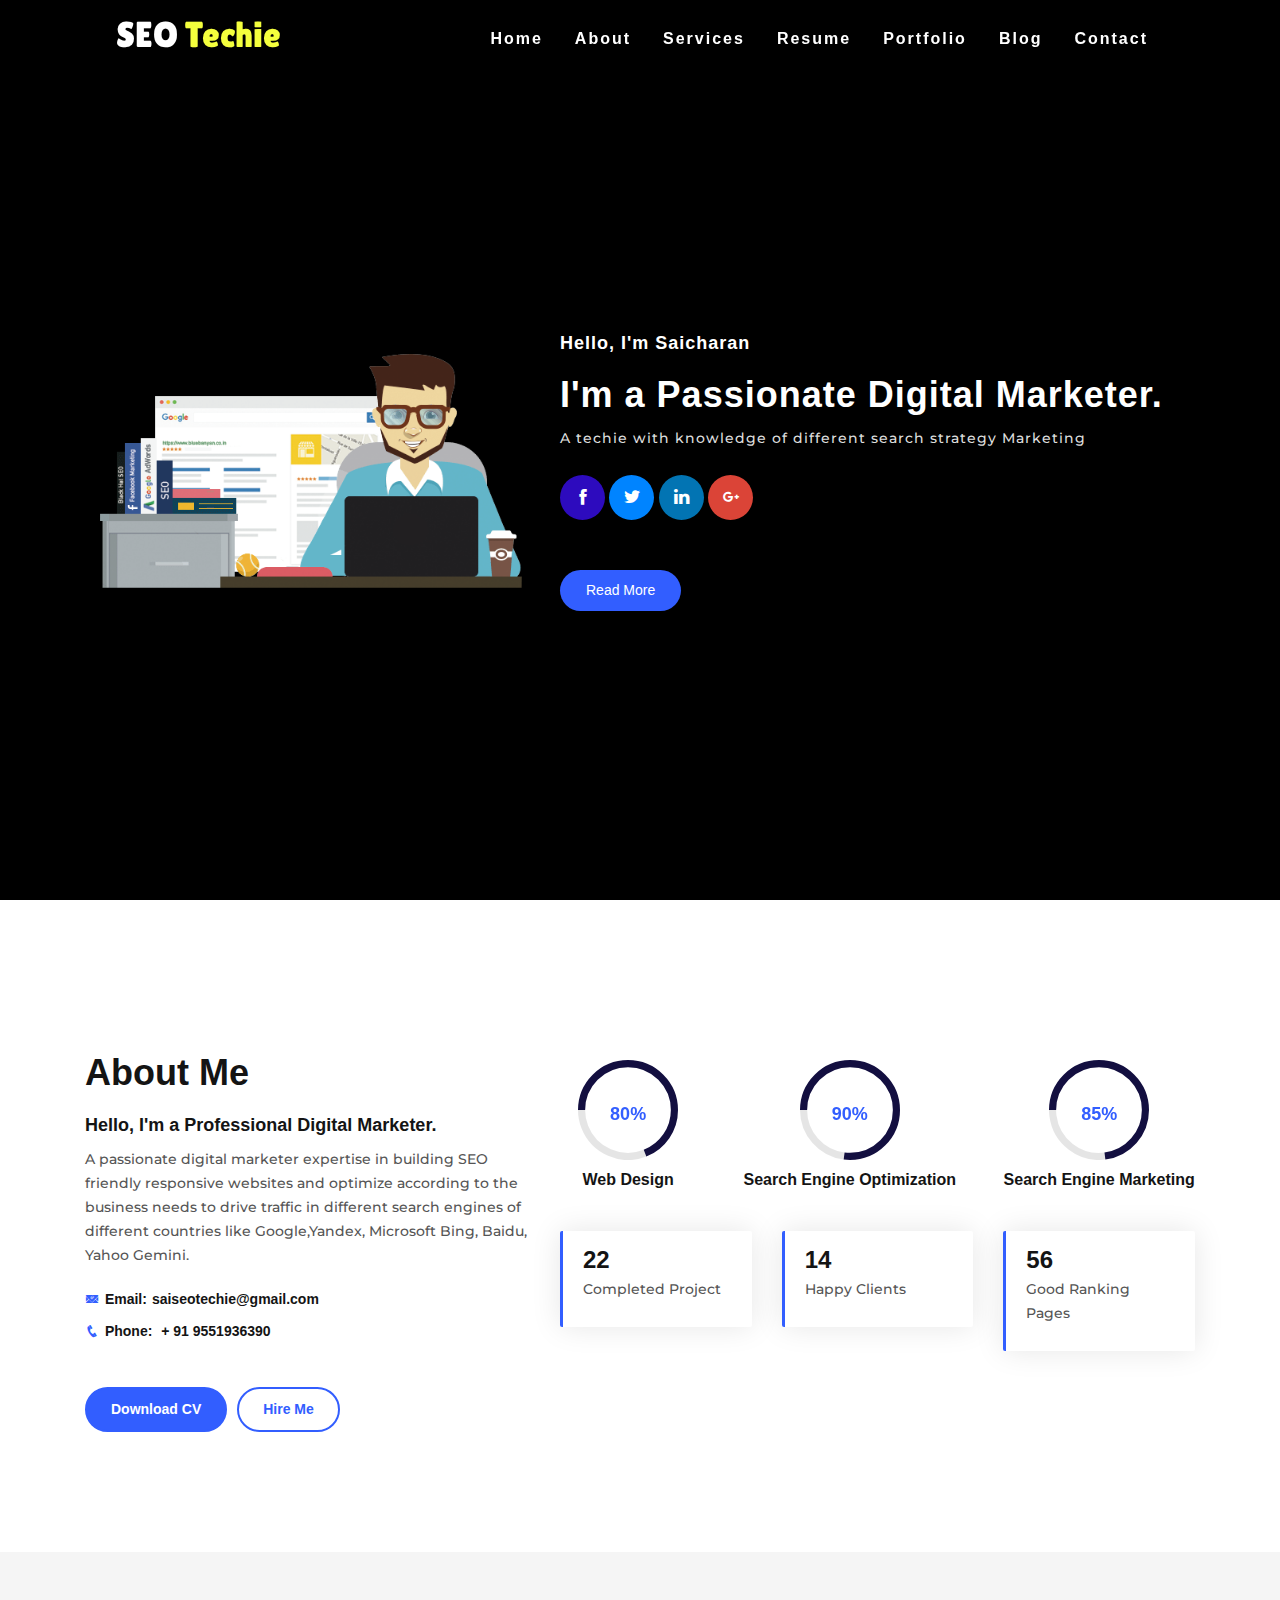
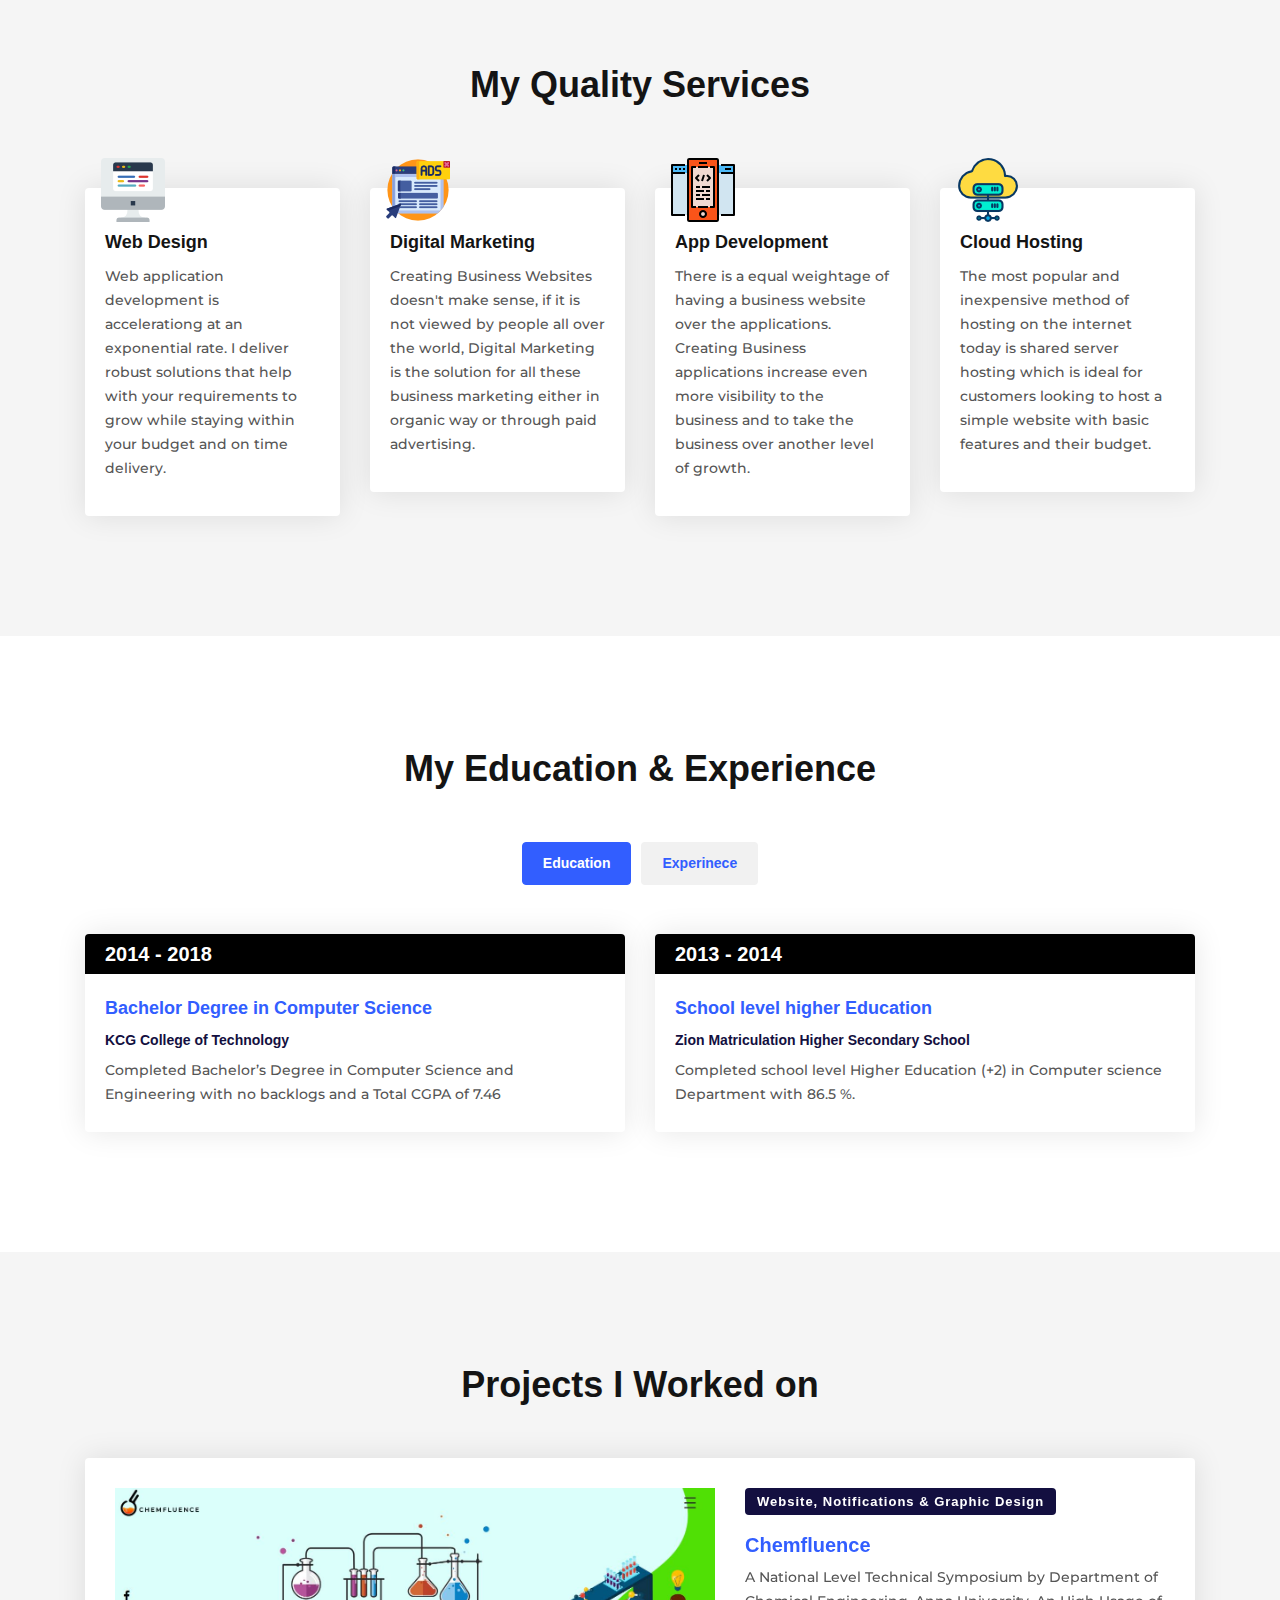
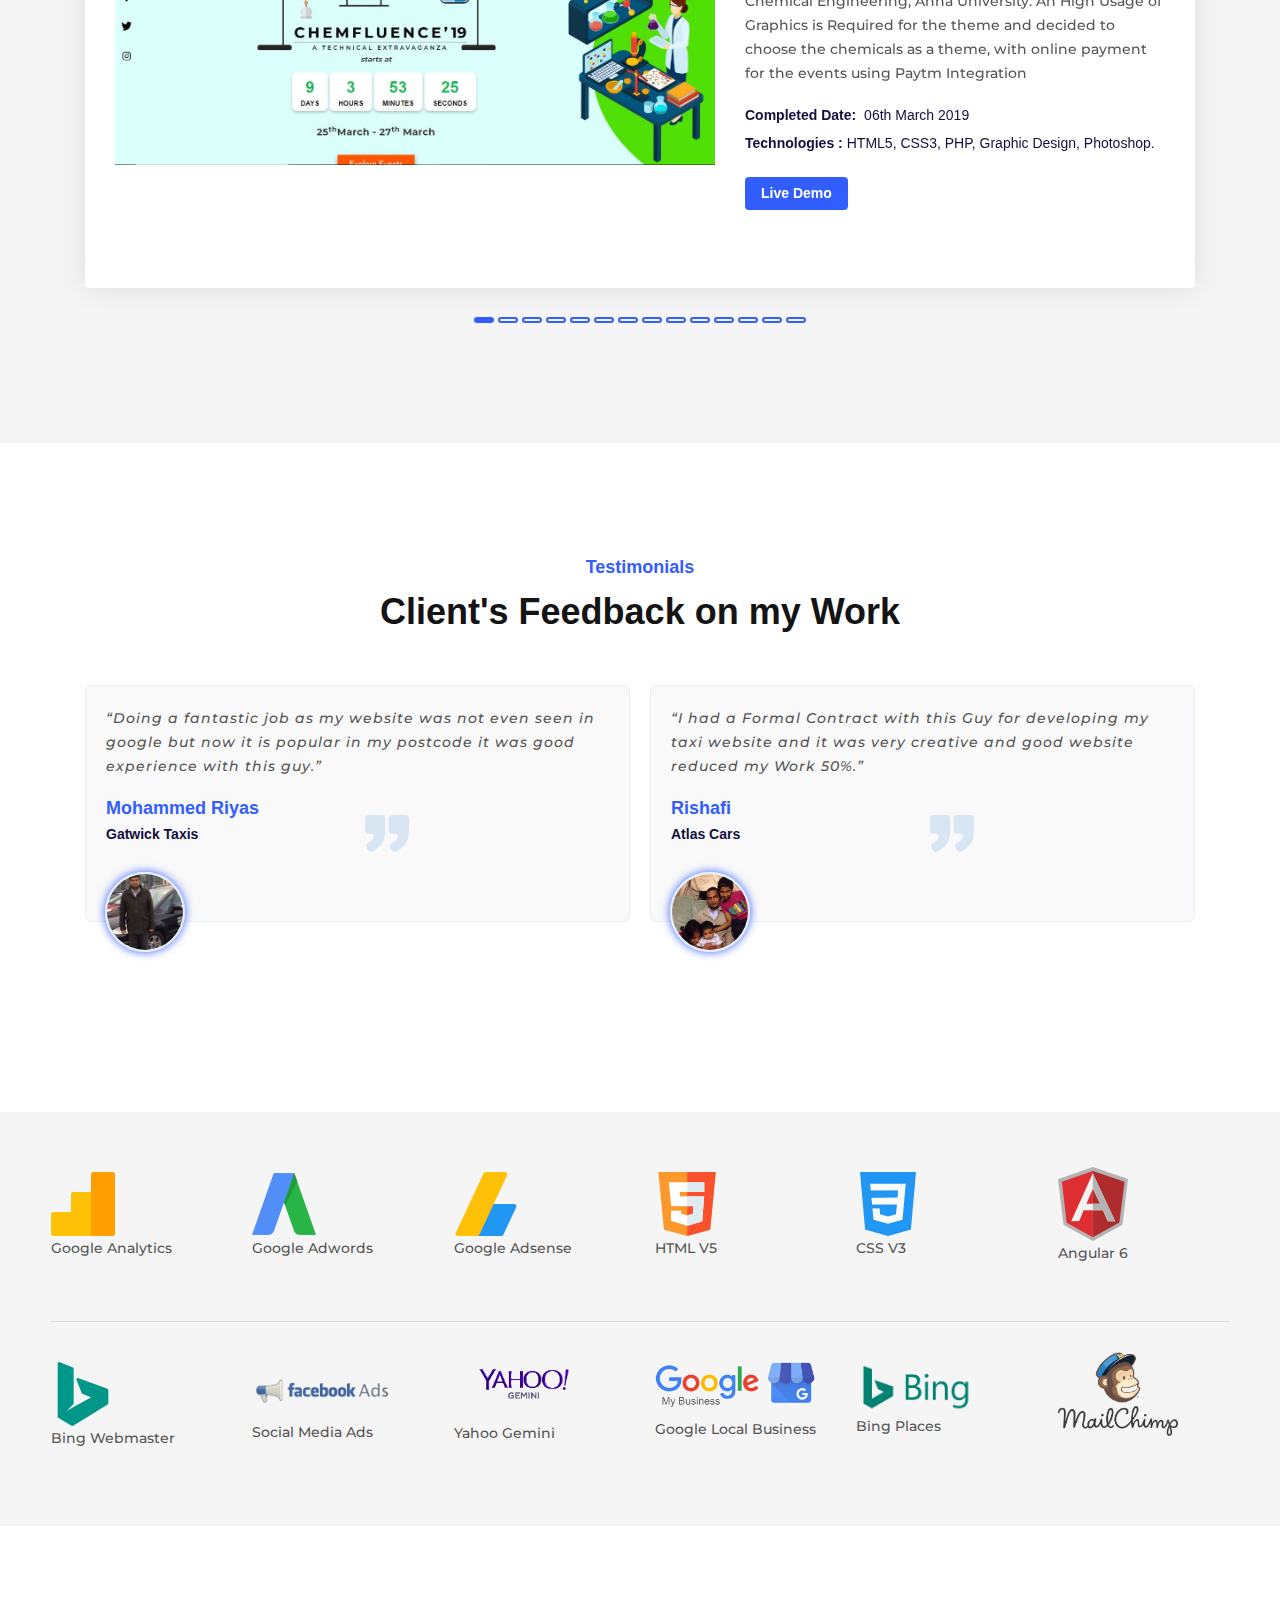
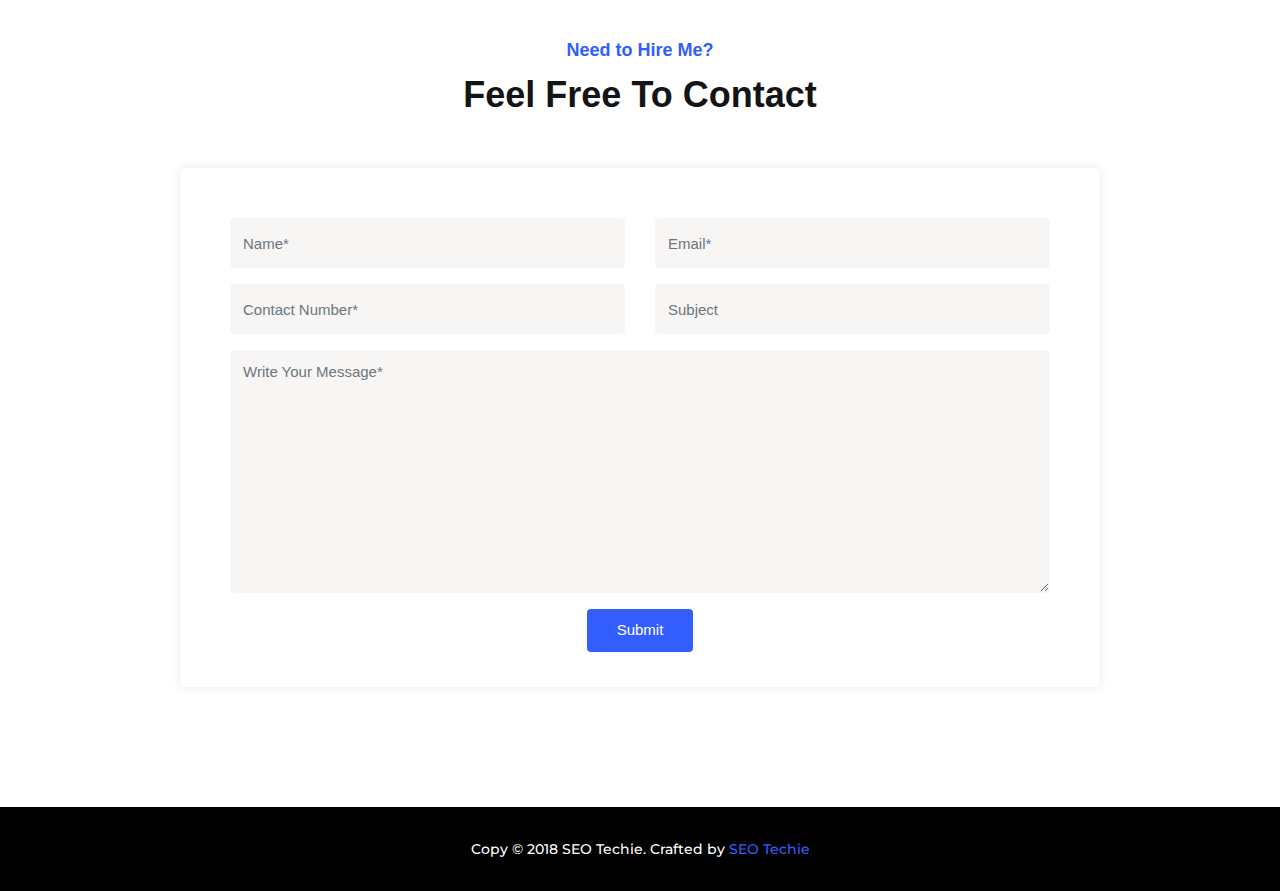
<file: index.htm>
﻿<!doctype html>
<html lang="en">

<head>
    <meta charset="utf-8">
    <meta name="viewport" content="width=device-width, initial-scale=1, shrink-to-fit=no">
    <meta name="keywords" content="">
    <meta name="description" content="">
    <title>SEO TECHIE | Digital Marketer-Web Designer </title>
        <!--seo meta tags-->
 <meta name="description" content="Looking for a Digital Marketing Consultant for designing an SEO friendly Website and to publish it world wide with more number of insights call us at : +91 9551936390." />
    <link rel="canonical" href="http://www.seotechie.tk/" />
    <meta property="og:type" content="website" />
    <meta property="og:title" content="SEO Techie: Improve your Business using Digital Marketing" />
    <meta property="og:description" content="Looking for a Digital Marketing Consultant for designing an SEO friendly Website and to publish it world wide with more number of insights call us at : +91 9551936390." />
    <meta property="og:url" content="http://www.seotechie.tk/" />
    <meta property="og:site_name" content="SEO Techie" />
    <meta name="twitter:card" content="summary" />
    <meta name="twitter:description" content="Looking for a Digital Marketing Consultant for designing an SEO friendly Website and to publish it world wide with more number of insights call us at : +91 9551936390." />
    <meta name="twitter:title" content="SEO Techie: Improve your Business using Digital Marketing" />
        <!--seo tags closed-->
    <!-- Global site tag (gtag.js) - Google Analytics -->
<script async src="https://www.googletagmanager.com/gtag/js?id=UA-114368179-3"></script>
<script>
  window.dataLayer = window.dataLayer || [];
  function gtag(){dataLayer.push(arguments);}
  gtag('js', new Date());

  gtag('config', 'UA-114368179-3');
</script>
    <!--google analytics-->
          <!--favicon-->
   <link href="https://fonts.googleapis.com/css?family=Lato|Lilita+One|Montserrat" rel="stylesheet">
    <link rel="shortcut icon" type="image/png" href="assets\images\logo.png">
    <link rel="stylesheet" href="https://cdnjs.cloudflare.com/ajax/libs/font-awesome/4.7.0/css/font-awesome.min.css">
    <!--bootstrap css-->
    <link rel="stylesheet" type="text/css" href="assets\css\bootstrap.min.css">
    <!--owl carousel css-->
    <link rel="stylesheet" type="text/css" href="assets\css\owl.carousel.min.css">
    <!--animated headline css-->
    <link rel="stylesheet" type="text/css" href="assets\css\animated-headline.css">
    <!--icofont css-->
    <link rel="stylesheet" type="text/css" href="assets\css\icofont.min.css">
    <!--animate css-->
    <link rel="stylesheet" type="text/css" href="assets\css\animate.css">
    <!--main css-->
    <link rel="stylesheet" type="text/css" href="assets\css\style.css">
    <!--responsive css-->
    <link rel="stylesheet" type="text/css" href="assets\css\responsive.css">
</head>

<body>
    <!--start preloader-->
    <div class="preloader">
        <div class="preloader-inner">
            <div class="preloader-icon">
                <span></span>
                <span></span>
            </div>
        </div>
    </div>
    <!--end preloader-->
    <!--start header-->
    <header id="header">
        <div class="container">
            <nav class="navbar navbar-expand-lg">
                <div class="container">
                    <!--logo-->
                    <a class="navbar-brand" href="index.htm">
                        <h3 class="head">SEO <span>Techie</span></h3>
                    </a>
                    <button class="navbar-toggler" type="button" data-toggle="collapse" data-target="#navbarContent" aria-controls="navbarContent" aria-expanded="false" aria-label="Toggle navigation">
                      <span class="icofont icofont-navigation-menu"></span>
                    </button>
                    <div class="collapse navbar-collapse" id="navbarContent">
                        <ul class="navbar-nav ml-auto">
                            <li class="nav-item">
                                <a class="nav-link active" href="" data-scroll-nav="0">Home</a>
                            </li>
                            <li class="nav-item">
                                <a class="nav-link" href="#" data-scroll-nav="1">About</a>
                            </li>
                            <li class="nav-item">
                                <a class="nav-link" href="#" data-scroll-nav="2">Services</a>
                            </li>
                            <li class="nav-item">
                                <a class="nav-link" href="#" data-scroll-nav="3">Resume</a>
                            </li>
                            <li class="nav-item">
                                <a class="nav-link" href="#" data-scroll-nav="4">Portfolio</a>
                            </li>
                          <li class="nav-item">
                                <a class="nav-link" href="Blog/index.html" >Blog</a>
                            </li>
                            <li class="nav-item">
                                <a class="nav-link" href="#" data-scroll-nav="6">Contact</a>
                            </li>
                        </ul>
                    </div>
                </div>
            </nav>
        </div>
    </header>
    <!--end header-->
    <!--start home area-->
    <section id="home-area" data-scroll-index="0">
        <div class="container">
            <div class="row">
                <!--start home image-->
                <div class="col-md-5">
                    <div class="home-img d-table text-center">
                        <div class="d-table-cell align-middle">
                            <img src="assets\images\dd.png" class="img-fluid" alt="Saicharan">
                        </div>
                    </div>
                </div>
                <!--end home image-->
                <!--start home content-->
                <div class="col-md-7">
                    <div class="home-content d-table">
                        <div class="d-table-cell align-middle">
                            <h5>Hello, I'm Saicharan</h5>
                            <h2>I'm a Passionate Digital Marketer.</h2>
                            <p>A techie with knowledge of different search strategy Marketing </p>
                            <ul>
     <li><a class="fb" href="https://www.facebook.com/saicharan.jilla"><i class="icofont-facebook"></i></a></li>
                                <li><a class="tw" href=""><i class="icofont-twitter"></i></a></li>
                                <li><a class="db" href="https://www.linkedin.com/in/saicharan-govindaraj-578a2613b/"><i class="fa fa-linkedin"></i></a></li>
                                <li><a class="gp" href="https://plus.google.com/u/0/100628277183215746934"><i class="icofont-google-plus"></i></a></li>
                            </ul>
                            <div class="home-btn">
                                <a href="#about-area">Read More</a>
                            </div>
                        </div>
                    </div>
                </div>
                <!--end home content-->
            </div>
        </div>
    </section>
    <!--end home area-->
    <!--start about area-->
    <section id="about-area" data-scroll-index="1">
        <div class="container">
            <div class="row">
                <!--start about content-->
                <div class="col-md-5">
                    <div class="about-content">
                        <h2>About Me</h2>
                        <h5>Hello, I'm a Professional Digital Marketer.</h5>
                        <p>A passionate digital marketer expertise in building SEO friendly responsive websites and optimize according to the business needs to drive traffic in different search engines of different countries like Google,Yandex, Microsoft Bing, Baidu, Yahoo Gemini. </p>
                        <ul>
                            <li><span><i class="icofont-email"></i> Email:</span>saiseotechie@gmail.com</li>
                            <li><span><i class="icofont-phone"></i> Phone:</span> + 91 9551936390</li>
                        </ul>
                        <a class="active" href="./assets/sairesumenew.pdf">Download CV</a><a href="#contact-area">Hire Me</a>
                    </div>
                </div>
                <!--end about content-->
                <div class="col-md-7">
                    <!--start skill circle-->
                    <div class="skill row">
                        <div class="col-md-3 skill-single text-center">
                            <div class="circle" id="circle-1">
                                <span>80%</span>
                            </div>
                            <h6>Web Design</h6>
                        </div>
                        <div class="col-md-5 skill-single text-center">
                            <div class="circle" id="circle-2">
                                <span>90%</span>
                            </div>
                            <h6>Search Engine Optimization</h6>
                        </div>
                        <div class="col-md-4 skill-single text-center">
                            <div class="circle" id="circle-3">
                                <span>85%</span>
                            </div>
                            <h6>Search Engine Marketing</h6>
                        </div>
                    </div>
         
                    <!--end skill circle-->
                    <!--start counter-->
                    <div class="counter row">
                        <div class="col-md-4">
                            <div class="counter-single">
                                <h3>22</h3>
                                <p>Completed Project</p>
                            </div>
                        </div>
                        <div class="col-md-4">
                            <div class="counter-single">
                                <h3>14</h3>
                                <p>Happy Clients</p>
                            </div>
                        </div>
                        <div class="col-md-4">
                            <div class="counter-single">
                                <h3>56</h3>
                                <p>Good Ranking Pages</p>
                            </div>
                        </div>
                    </div>
                    <!--end counter-->
                </div>
            </div>
        </div>
    </section>
    <!--end about area-->
    <!--start service area-->
    <section id="service-area" data-scroll-index="2">
        <div class="container">
            <div class="row">
                <!--start section heading-->
                <div class="col-lg-6 offset-lg-3 col-md-8 offset-md-2">
                    <div class="section-heading text-center">
                      
                        <h2>My Quality Services</h2>
                    </div>
                </div>
                <!--end section heading-->
            </div>
            <div class="row">
                <!--start service single-->
                <div class="col-lg-3 col-md-6">
                    <div class="service-single">
                        <span><img src="assets/images/responsive.png"></span>
                        <h5>Web Design</h5>
                        <p>Web application development is accelerationg at an exponential rate. I deliver robust solutions that help with your requirements to grow while staying within your budget and on time delivery.</p>
                    </div>
                </div>
                <!--end service single-->
                <!--start service single-->
                <div class="col-lg-3 col-md-6">
                    <div class="service-single">
                       <span><img src="assets/images/ads.png"></span>
                        <h5>Digital Marketing</h5>
                        <p>Creating Business Websites doesn't make sense, if it is not viewed by people all over the world, Digital Marketing is the solution for all these business marketing either in organic way or through paid advertising. </p>
                    </div>
                </div>
                <!--end service single-->
                <!--start service single-->
                <div class="col-lg-3 col-md-6">
                    <div class="service-single">
                        <span><img src="assets/images/app-development.png"></span>
                        <h5>App Development</h5>
                        <p>There is a equal weightage of having a business website over the applications. Creating Business applications increase even more visibility to the business and to take the business over another level of growth.</p>
                    </div>
                </div>
                <!--end service single-->
                <!--start service single-->
                <div class="col-lg-3 col-md-6">
                    <div class="service-single">
                         <span><img src="assets/images/hosting.png"></span>
                        <h5>Cloud Hosting</h5>
                        <p>The most popular and inexpensive method of hosting on the internet today is shared server hosting which is ideal for customers looking to host a simple website with basic features and their budget.</p>
                    </div>
                </div>
                <!--end service single-->
            </div>
        </div>
    </section>
    <!--end service area-->
    <!--start resume area-->
    <section id="resume-area" data-scroll-index="3">
        <div class="container">
            <div class="row">
                <!--start section heading-->
                <div class="col-lg-6 offset-lg-3 col-md-8 offset-md-2">
                    <div class="section-heading text-center">
                       
                        <h2>My Education & Experience</h2>
                    </div>
                </div>
                <!--end section heading-->
            </div>
            <!--start resume content-->
            <div class="resume-content">
                <!--start tab menu-->
                <ul class="nav nav-tabs justify-content-center" role="tablist">
                    <li class="nav-item">
                        <a class="nav-link active" data-toggle="tab" href="#education" role="tab" aria-controls="education" aria-selected="true">Education</a>
                    </li>
                    <li class="nav-item">
                        <a class="nav-link" data-toggle="tab" href="#experinece" role="tab" aria-controls="experinece" aria-selected="false">Experinece</a>
                    </li>
                </ul>
                <!--end tab menu-->
                <!--start tab content-->
                <div class="tab-content">
                    <!--start education tab content-->
                    <div class="tab-pane fade show active" id="education">
                        <div class="row">
                            <!--start resume single-->
                            <div class="col-md-6">
                                <div class="resume-single">
                                    <div class="resum-single-heading">
                                        <h4>2014 - 2018</h4>
                                    </div>
                                    <div class="resum-single-body">
                                        <h5>Bachelor Degree in Computer Science</h5>
                                        <h6>KCG College of Technology</h6>
                                        <p>Completed Bachelor’s Degree in Computer Science and Engineering with no backlogs and a Total CGPA of   7.46 </p>
                                    </div>
                                </div>
                            </div>
                            <!--end resume single-->
                            <!--start resume single-->
                            <div class="col-md-6">
                                <div class="resume-single">
                                    <div class="resum-single-heading">
                                        <h4>2013 - 2014</h4>
                                    </div>
                                    <div class="resum-single-body">
                                        <h5>School level higher Education</h5>
                                        <h6>Zion Matriculation Higher Secondary School</h6>
                                        <p>Completed school level Higher  Education (+2) in Computer science Department with 86.5 %.</p>
                                    </div>
                                </div>
                            </div>
                            <!--end resume single-->
                        </div>
                    </div>
                    <!--end education tab content-->
                    <!--start experinece tab content-->
                    <div class="tab-pane fade" id="experinece">
                        <div class="row">
                            <!--start resume single-->
                            <div class="col-md-6">
                                <div class="resume-single">
                                    <div class="resum-single-heading">
                                        <h4>Aug 2018 - Nov 2018</h4>
                                    </div>
                                    <div class="resum-single-body">
                                        <h5>Associate Account Specialist</h5>
                                        <h6>Amazon Development Center</h6>
                                        <p>As an Associate Account Specialist  worked with a portfolio of advertiser accounts and be responsible in helping them meet their advertising goals via opportunity identification and account optimization. Additionally, an Associate Account Specialist also gets the opportunity of testing internal tools, gathering & sharing insights with the internal product and engineering teams.  
</p>
                                    </div>
                                </div>
                            </div>
                            <!--end resume single-->
                            <!--start resume single-->
                            <div class="col-md-6">
                                <div class="resume-single">
                                    <div class="resum-single-heading">
                                        <h4>Dec 2016 -Jan 2018</h4>
                                    </div>
                                    <div class="resum-single-body">
                                        <h5>SEO Analyst</h5>
                                        <h6>MyTaxe United Kingdom</h6>
                                        <p>Basic Responsibility is to monitor the page ranking and to optimize it according to the competitor’s website search ranking. Working on google Analytics to check the crawl errors and to rectify it. AdWords campaign management for the most searching locations to get better performance. Local directory submissions are done in all the popular business directories. Sitemaps are generated for every websites. </p>
                                    </div>
                                </div>
                            </div>
                            <!--end resume single-->
                         
                        </div>
                    </div>
                    <!--end experinece tab content-->
                </div>
                <!--end tab content-->
            </div>
            <!--end resume content-->
        </div>
    </section>
    <!--end resume area-->
    <!--start portfolio area-->
    <section id="portfolio-area" data-scroll-index="4">
        <div class="container">
            <div class="row">
                <!--start section heading-->
                <div class="col-lg-6 offset-lg-3 col-md-8 offset-md-2">
                    <div class="section-heading text-center">
                        <h2>Projects I Worked on</h2>
                    </div>
                </div>
                <!--end section heading-->
            </div>
            <!--start portfolio wrap-->
            <div class="portfolio-wrap">
                <div class="portfolio-carousel owl-carousel">

  <div class="portfolio-single row">
                        <div class="col-lg-7">
                            <div class="portfolio-img">
                                <img src="./assets/images/client-10.JPG" class="img-fluid" alt="Image">
                            </div>
                        </div>
                        <div class="col-lg-5">
                            <div class="portfolio-details">
                                <h6>Website, Notifications & Graphic Design</h6>
                                <h4>Chemfluence</h4>
                                <p>A National Level Technical Symposium by Department of Chemical Engineering, Anna University. An High Usage of Graphics is Required for the theme and decided to choose the chemicals as a theme, with online payment for the events using Paytm Integration</p>
                                <ul>
                                    <li><span>Completed Date:</span> 06th March 2019</li>
                                    <li><span>Technologies :</span>HTML5, CSS3, PHP, Graphic Design, Photoshop.</li>
                                </ul>
                                <a href="http://Chemfluence.in/" target="_blank">Live Demo</a>
                            </div>
                        </div>
                    </div>

                    <!--start portfolio single-->
                    <div class="portfolio-single row">
                        <div class="col-lg-7">
                            <div class="portfolio-img">
                                <img src="assets\images\portfolio-1.jpg" class="img-fluid" alt="Image">
                            </div>
                        </div>
                        <div class="col-lg-5">
                            <div class="portfolio-details">
                                <h6>Web Design & Digital Marketing</h6>
                                <h4>Minicabee United Kingdom</h4>
                                <p>When the client express about his difficulty in driving customer attraction towards his taxi firm, we came up with a list of cons he had and we founded out he doesnt have a professional Taxi booking web portal. which makes customers to directly book instead calling or through email.</p>
                                <ul>
                                    <li><span>Completed Date:</span> 12 March 2018</li>
                                    <li><span>Technologies :</span> HTML5, CSS3, PHP, SEO</li>
                                </ul>
                                <a href="https://minicabee.co.uk" target="_blank" >Live Demo</a>
                            </div>
                        </div>
                    </div>
                    <!--end portfolio single-->
                    <!--start portfolio single-->
                    <div class="portfolio-single row">
                        <div class="col-lg-7">
                            <div class="portfolio-img">
                                <img src="assets\images\portfolio-2.jpg" class="img-fluid" alt="Image">
                            </div>
                        </div>
                        <div class="col-lg-5">
                            <div class="portfolio-details">
                                <h6>Web & Control Panel</h6>
                                <h4>Atlas Cars Crawley Ltd.</h4>
                                <p>The School Run Companies are more popular in United Kingdom.One such popular school run company is Atlas Cars who needs digital transformation of their business Process. we decided to have a Good website and a control panel that manages all the drivers and the jobs that they actually disptach.</p>
                                <ul>
                                    <li><span>Completed Date:</span> 16 April 2018</li>
                                    <li><span>Technologies :</span> PHP, HTML5, CSS3</li>
                                </ul>
                                <a href="http://www.atlascars-uk.com/" target="_blank">Live Demo</a>
                            </div>
                        </div>
                    </div>
                    <!--end portfolio single-->
                    <!--start portfolio single-->
                    <div class="portfolio-single row">
                        <div class="col-lg-7">
                            <div class="portfolio-img">
                                <img src="assets\images\portfolio-3.jpg" class="img-fluid" alt="Image">
                            </div>
                        </div>
                        <div class="col-lg-5">
                            <div class="portfolio-details">
                                <h6>web Design & Digital Marketing</h6>
                                <h4>Gatwick Taxis  United Kingdom</h4>
                                <p>As the client routine process of business is drive booking through Phone calls and emails and that too his regular customers. so we decided to analyse the business needs and provided SEO Friendly Websites and has managed Google Ads for boosting up the business initially.</p>
                                <ul>
                                    <li><span>Completed Date:</span> 19 January 2018</li>
                                    <li><span>Technologies :</span> HTML5, CSS3, PHP, Google Ads, Facebook Ads.</li>
                                </ul>
                                <a href="https://gatwick-airporttaxis.com/" target="_blank">Live Demo</a>
                            </div>
                        </div>
                    </div>
                    <!--end portfolio single-->
                    <!--start portfolio single-->
                    <div class="portfolio-single row">
                        <div class="col-lg-7">
                            <div class="portfolio-img">
                                <img src="assets\images\portfolio-4.jpg" class="img-fluid" alt="Image">
                            </div>
                        </div>
                        <div class="col-lg-5">
                            <div class="portfolio-details">
                                <h6>Web & Portal</h6>
                                <h4>Rocketernal Chruch Chennai</h4>
                                <p>There is a need for digital management of church members and telecasting the concerts live instead of youtube. we came up with an idea of designing a website and chruch management system for reducing the time and diffulty over maintaining records manually.</p>
                                <ul>
                                    <li><span>Completed Date:</span> 23 october 2018</li>
                                    <li><span>Technologies :</span> HTML5, CCS3, PHP, Youtube Integration</li>
                                </ul>
                                <a href="http://rocketernalchurch.in/" target="_blank">Live Demo</a>
                            </div>
                        </div>
                    </div>
                    <!--end portfolio single-->
                    <!--start portfolio single-->
                    <div class="portfolio-single row">
                        <div class="col-lg-7">
                            <div class="portfolio-img">
                                <img src="assets\images\portfolio-5.jpg" class="img-fluid" alt="Image">
                            </div>
                        </div>
                        <div class="col-lg-5">
                            <div class="portfolio-details">
                                <h6>Web Design & Digital Marketing</h6>
                                <h4>Heathrow Taxis London </h4>
                                <p>The Popular Taxi in London has improved its design of Website and its ranking over popular Search Engines. We used different Marketing Strategy for this Website as we dynamically create pages based on user search and ended up with good results in search engines and local business</p>
                                <ul>
                                    <li><span>Completed Date:</span> 15 June 2018</li>
                                    <li><span>Technologies :</span>HTML5, CSS3, PHP, Content Marketing, SMM, SEO.</li>
                                </ul>
                                <a href="https://heathrowairport-taxis.co.uk/" target="_blank">Live Demo</a>
                            </div>
                        </div>
                    </div>
                    <!--end portfolio single-->
                     <!--start portfolio single-->
                    <div class="portfolio-single row">
                        <div class="col-lg-7">
                            <div class="portfolio-img">
                                <img src="assets\images\portfolio-6.jpg" class="img-fluid" alt="Image">
                            </div>
                        </div>
                        <div class="col-lg-5">
                            <div class="portfolio-details">
                                <h6>Devlopment on Process</h6>
                                <h4>UK Airport Runs </h4>
                                <p>This Project is basically a Taxi Comparison site that provides quote and fares for different provides all over United Kingdom and allocate the taxi based on customer choice of provider.</p>
                                <ul>
                                    <li><span>Completed Date:</span>Still on Process </li>
                                    <li><span>Technologies :</span>HTML5, CSS3, PHP, Content Marketing, SMM, SEO.</li>
                                </ul>
                                <a href="https://ukairportruns.co.uk/" target="_blank">Process Page</a>
                            </div>
                        </div>
                    </div>
                    <!--end portfolio single-->
                      <!--start portfolio single-->
                    <div class="portfolio-single row">
                        <div class="col-lg-7">
                            <div class="portfolio-img">
                                <img src="assets\images\portfolio-7.jpg" class="img-fluid" alt="Image">
                            </div>
                        </div>
                        <div class="col-lg-5">
                            <div class="portfolio-details">
                                <h6>Devlopment on Process</h6>
                                <h4>UK Airport Transfers </h4>
                                <p>Similar to Airport Runs this project is a quote compare that provides least and best cab provider list basd on Customer Review, price and Cabs.</p>
                                <ul>
                                    <li><span>Completed Date:</span> Still on Process</li>
                                    <li><span>Technologies :</span>HTML5, CSS3, PHP, SMM, SEO.</li>
                                </ul>
                                <a href="https://uk-airporttransfers.co.uk/" target="_blank">Live Demo</a>
                            </div>
                        </div>
                    </div>
                    <!--end portfolio single-->
                                          <!--start portfolio single-->
                    <div class="portfolio-single row">
                        <div class="col-lg-7">
                            <div class="portfolio-img">
                                <img src="./assets/images/portfolio-8.PNG" class="img-fluid" alt="Image">
                            </div>
                        </div>
                        <div class="col-lg-5">
                            <div class="portfolio-details">
                                <h6>Website & Notifications</h6>
                                <h4>Etudemusic School</h4>
                                <p>Requirement for an user friendly website with online Registeration for classes and know about the class details and course specifications and online payment system coming soon.</p>
                                <ul>
                                    <li><span>Completed Date:</span> 12th February 2019</li>
                                    <li><span>Technologies :</span>HTML5, CSS3, PHP, SMM, SEO.</li>
                                </ul>
                                <a href="http://etudemusicschool.com/" target="_blank">Live Demo</a>
                            </div>
                        </div>
                    </div>
                    <!--end portfolio single-->
                      <div class="portfolio-single row">
                        <div class="col-lg-7">
                            <div class="portfolio-img">
                                <img src="./assets/images/portfolio-14.JPG" class="img-fluid" alt="Image">
                            </div>
                        </div>
                        <div class="col-lg-5">
                            <div class="portfolio-details">
                                <h6>Website & Driver Portal</h6>
                                <h4>Taxego</h4>
                                <p>An Online Taxi Comparison Web which has so many features for the betterment of customers. It has different modes of vehicles starts from economy to Business Class. </p>
                                <ul>
                                    <li><span>Completed Date:</span> 5th September 2018.</li>
                                    <li><span>Technologies :</span>HTML5, CSS3, PHP, SMM, SEO, Local Business</li>
                                </ul>
                                <a href="http://taxego.co.uk/" target="_blank">Live Demo</a>
                            </div>
                        </div>
                    </div>
                                             <!--start portfolio single-->
                    <div class="portfolio-single row">
                        <div class="col-lg-7">
                            <div class="portfolio-img">
                                <img src="./assets/images/portfolio-9.JPG" class="img-fluid" alt="Image">
                            </div>
                        </div>
                        <div class="col-lg-5">
                            <div class="portfolio-details">
                                <h6>Website & Email Marketing</h6>
                                <h4>Petrovision 2K19</h4>
                                <p>Its Time to park professionalism, Website with attraction for a national level technical symposium for the Department of Petroleum in Anna University with an online payment system for the first time in a Symposium Website.</p>
                                <ul>
                                    <li><span>Completed Date:</span> 8th February 2019</li>
                                    <li><span>Technologies :</span>HTML5, CSS3, PHP, SMM.</li>
                                </ul>
                                <a href="http://petrovision.co.in/" target="_blank">Live Demo</a>
                            </div>
                        </div>
                    </div>
                    <!--end portfolio single-->
                     <div class="portfolio-single row">
                        <div class="col-lg-7">
                            <div class="portfolio-img">
                                <img src="./assets/images/portfolio-11.JPG" class="img-fluid" alt="Image">
                            </div>
                        </div>
                        <div class="col-lg-5">
                            <div class="portfolio-details">
                                <h6>Website & Digital Marketing</h6>
                                <h4>AlMalik Haj services.</h4>
                                <p>Client has a physical business of haj travel services to mecca and madina. The Changeover of Physical to online Booking for Haj Travel Services with a much more Facilities and clarity about the Travel. </p>
                                <ul>
                                    <li><span>Completed Date:</span> 22nd February 2019</li>
                                    <li><span>Technologies :</span>HTML5, CSS3, PHP, SMM, SEO, Local Business</li>
                                </ul>
                                <a href="http://almalikhaj.com/" target="_blank">Live Demo</a>
                            </div>
                        </div>
                    </div>
                    <!--end portfolio single-->
                      <div class="portfolio-single row">
                        <div class="col-lg-7">
                            <div class="portfolio-img">
                                <img src="./assets/images/portfolio-12.JPG" class="img-fluid" alt="Image">
                            </div>
                        </div>
                        <div class="col-lg-5">
                            <div class="portfolio-details">
                                <h6>Development on process</h6>
                                <h4>Educatekid</h4>
                                <p>A Web Based Complete Engineering Guide that actually integrated many of the educational features for the betterments of Engineering Students that includes online test with the predicting the mindset of students in different domains.</p>
                                <ul>
                                    <li><span>Completed Date:</span> still on process</li>
                                    <li><span>Technologies :</span>HTML5, CSS3, PHP, SMM, SEO, Local Business</li>
                                </ul>
                                <a href="http://educatekid.in/" target="_blank">Live Demo</a>
                            </div>
                        </div>
                    </div>
                    <!--end portfolio single-->
                    <div class="portfolio-single row">
                        <div class="col-lg-7">
                            <div class="portfolio-img">
                                <img src="./assets/images/portfolio-13.JPG" class="img-fluid" alt="Image">
                            </div>
                        </div>
                        <div class="col-lg-5">
                            <div class="portfolio-details">
                                <h6>Website & Driver Portal</h6>
                                <h4>Drive 4 Me</h4>
                                <p>A platform for drivers and private Hire Operators in United Kingdom. Client requirements is to have a Website that displays about the concept and a Registration portal for drivers to register over it, finally a dashboard for drivers to accept their jobs at daily basis.</p>
                                <ul>
                                    <li><span>Completed Date:</span> 17th october 2018.</li>
                                    <li><span>Technologies :</span>HTML5, CSS3, PHP, SMM, SEO, Local Business</li>
                                </ul>
                                <a href="http://drive4me.co.uk/" target="_blank">Live Demo</a>
                            </div>
                        </div>
                    </div>
                    <!--end portfolio single-->
                </div>
                 
                </div>
            </div>
            <!--end portfolio wrap-->
        </div>
    </section>
    <!--end portfolio area-->
    <!--start testimonial area-->
    <section id="testimonial-area">
        <div class="container">
            <!--start section heading-->
            <div class="col-lg-6 offset-lg-3 col-md-8 offset-md-2">
                <div class="section-heading text-center">
                    <h5>Testimonials</h5>
                    <h2>Client's Feedback on my Work</h2>
                </div>
            </div>
            <!--end section heading-->
            <div class="testimonial-carousel owl-carousel">
                <!--start testimonial single-->
                <div class="testimonial-single">
                    <div class="testimonial-details">
                        <p>“Doing a fantastic job as my website was not even seen in google but now it is popular in my postcode it was good experience with this guy.”</p>
                        <h5>Mohammed Riyas</h5>
                        <h6>Gatwick Taxis</h6>
                        <div class="quote-icon">
                            <i class="icofont-quote-right"></i>
                        </div>
                    </div>
                    <div class="client-img">
                        <img src="assets\images\client-1.jpg" class="img-fluid" alt="">
                    </div>
                </div>
                <!--end testimonial single-->
                <!--start testimonial single-->
                <div class="testimonial-single">
                    <div class="testimonial-details">
                        <p>“I had a Formal Contract with this Guy for developing my taxi website and it was very creative and good website reduced my Work 50%.”</p>
                        <h5>Rishafi</h5>
                        <h6>Atlas Cars</h6>
                        <div class="quote-icon">
                            <i class="icofont-quote-right"></i>
                        </div>
                    </div>
                    <div class="client-img">
                        <img src="assets\images\client-2.jpg" class="img-fluid" alt="">
                    </div>
                </div>
                <!--end testimonial single-->
               
            </div>
        </div>
    </section>
    <!--end testimonial area-->
    <!--start blog area-->
 
    <section id="blog-area" class="hidden-xs" data-scroll-index="5">
        <div class="container1">
           
            <div class="row">
                <div class="col-md-2 col-sm-6 col-xs-6">
                    
                   <img src="assets/images/google-analytics.png">
                    <p>Google Analytics</p>
                </div>
               <div class="col-md-2 col-sm-6 col-xs-6">
                    <img src="assets/images/adwords.png">
                   <p>Google Adwords</p>
                </div>
                 <div class="col-md-2 col-sm-6 col-xs-6">
                    <img src="assets/images/adsense.png">
                     <p>Google Adsense</p>
                </div>
                 <div class="col-md-2 col-sm-6 col-xs-6">
                    <img src="assets/images/html5.png">
                     <p>HTML V5</p>
                </div>
                 <div class="col-md-2 col-sm-6 col-xs-6">
                    <img src="assets/images/css-3.png">
                     <p>CSS V3</p>
                </div>
        <div class="col-md-2 col-sm-6 col-xs-6">
                    <img src="assets/images/AngularJS-Shield.svg" style="width:70px;margin-top:-5px;">
            <p>Angular 6</p>
                </div></div><br><hr><br>
                <div class="row">
               <div class="col-md-2 col-sm-6 col-xs-6">
                    <img src="assets/images/bing.png" >
               <p>Bing Webmaster</p>
                </div>
                <div class="col-md-2 col-sm-6 col-xs-6">
                    <img src="assets/images/facebook-ads.png" style="max-width:140px;width:100%">
            <p>Social Media Ads</p>
                </div>
                 <div class="col-md-2 col-sm-6 col-xs-6">
                    <img src="assets/images/yahoo.png" style="max-width:140px;width:100%;margin-top:-30px;">
            <p>Yahoo Gemini</p>
                </div>
                  <div class="col-md-2 col-sm-6 col-xs-6">
                    <img src="assets/images/mybusiness.png" style="max-width:160px;width:100%;"><br>
            <p style="margin-top:10px;">Google Local Business</p>
                </div>
                 <div class="col-md-2 col-sm-6 col-xs-6">
                    <img src="assets/images/bing-logo-green.png" style="max-width:120px;width:100%;">
            <p>Bing Places</p>
                </div>
                
                 <div class="col-md-2 col-sm-6 col-xs-6">
                    <img src="assets/images/mailchimp.png" style="max-width:120px;margin-top:-10px;width:100%;">
            <p></p>
                </div>
                
                </div>
            
        </div>
    </section>
    <!--end blog area-->
    <!--start contact area-->
    <section id="contact-area" data-scroll-index="6">
        <div class="container">
            <!--start section heading-->
            <div class="col-lg-6 offset-lg-3 col-md-8 offset-md-2">
                <div class="section-heading text-center">
                    <h5>Need to Hire Me?</h5>
                    <h2>Feel Free To Contact  </h2>
                </div>
            </div>
            <!--end section heading-->
            <div class="row">
                <div class="col-lg-10 offset-lg-1">
                    <!--start contact form-->
                    <div class="contact-box text-center">
                        <form action="contact.php" method="post">
                            <div class="form-group row">
                                <div class="col-lg-6">
                                    <input type="text" class="form-control" id="name" name="name" placeholder="Name*" required="">
                                </div>
                                <div class="col-lg-6">
                                    <input type="email" class="form-control" id="email" name="email" placeholder="Email*" required="">
                                </div>
                            </div>
                            <div class="form-group row">
                                 <div class="col-lg-6">
                                <input type="text" class="form-control" id="number" name="number" placeholder="Contact Number*"></div>
                                <div class="col-lg-6">
                                <input type="text" class="form-control" id="subject" name="subject" placeholder="Subject"></div>
                            </div>
                            <div class="form-group">
                                <textarea class="form-control" id="message" name="message" rows="10" placeholder="Write Your Message*" required=""></textarea>
                            </div>
                            <button type="submit">Submit</button>
                        </form>
                    </div>
                    <!--end contact form-->
                </div>
            </div>
        </div>
    </section>
    <!--end contact area-->
    <!--start footer-->
    <footer id="footer">
        <div class="container">
            <p>Copy &copy; 2018 SEO Techie. Crafted  by <a href="http://seotechie.tk/">SEO Techie</a></p>
        </div>
    </footer>
    <!--end footer-->
    <!--jQuery js-->
    <script src="assets\js\jquery-3.3.1.min.js"></script>
    <!--proper js-->
    <script src="assets\js\popper.min.js"></script>
    <!--bootstrap js-->
    <script src="assets\js\bootstrap.min.js"></script>
    <!--owl carousel js-->
    <script src="assets\js\owl.carousel.min.js"></script>
    <!--animated headline js-->
    <script src="assets\js\animated-headline.js"></script>
    <!--counter js-->
    <script src="assets\js\waypoints.js"></script>
    <script src="assets\js\counterup.min.js"></script>
    <!--scrollIt js-->
    <script src="assets\js\scrollIt.min.js"></script>
    <!--circle progress js-->
    <script src="assets\js\circle-progress.min.js"></script>
    <!--ajax contact js-->
    <script src="assets\js\contact.js"></script>
    <!--main js-->
    <script src="assets\js\custom.js"></script>
</body>

</html>
</file>
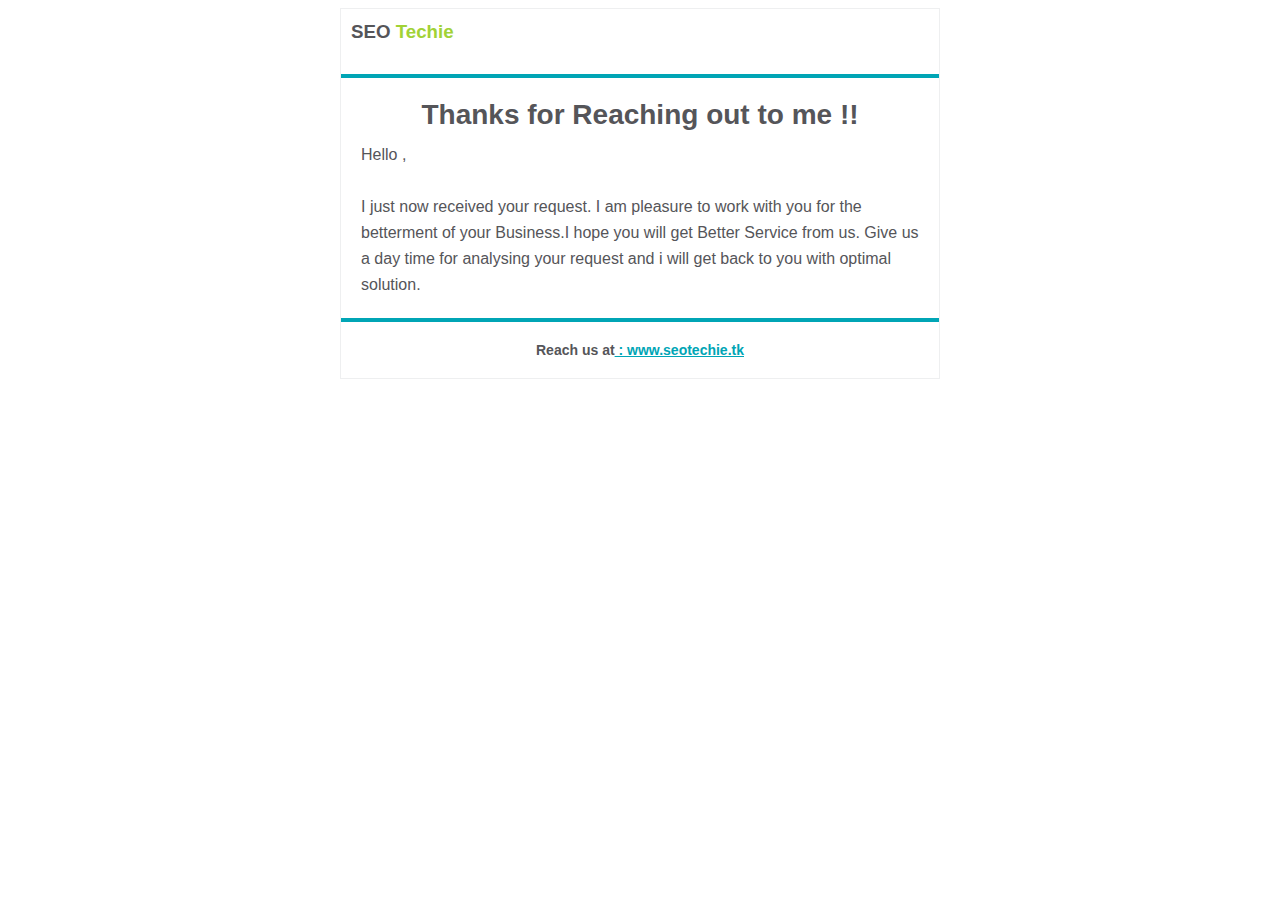
<file: mail.html>
<body link="#00a5b5" vlink="#00a5b5" alink="#00a5b5">

<table class=" main contenttable" align="center" style="font-weight: normal;border-collapse: collapse;border: 0;margin-left: auto;margin-right: auto;padding: 0;font-family: Arial, sans-serif;color: #555559;background-color: white;font-size: 16px;line-height: 26px;width: 600px;">
		<tr>
			<td class="border" style="border-collapse: collapse;border: 1px solid #eeeff0;margin: 0;padding: 0;-webkit-text-size-adjust: none;color: #555559;font-family: Arial, sans-serif;font-size: 16px;line-height: 26px;">
				<table style="font-weight: normal;border-collapse: collapse;border: 0;margin: 0;padding: 0;font-family: Arial, sans-serif;">
					<tr>
						<td colspan="4" valign="top" class="image-section" style="border-collapse: collapse;border: 0;margin: 0;padding: 10px;-webkit-text-size-adjust: none;color: #555559;font-size: 16px;line-height: 26px;background-color: #fff;border-bottom: 4px solid #00a5b5">
							<h3>SEO <span style="color:#a1d236">Techie</span></h3>
						</td>
					</tr>
					<tr>
						<td valign="top" class="side title" style="border-collapse: collapse;border: 0;margin: 0;padding: 20px;-webkit-text-size-adjust: none;color: #555559;font-family: Arial, sans-serif;font-size: 16px;line-height: 26px;vertical-align: top;background-color: white;border-top: none;">
							<table style="font-weight: normal;border-collapse: collapse;border: 0;margin: 0;padding: 0;font-family: Arial, sans-serif;">
								<tr>
									<td class="head-title" style="border-collapse: collapse;border: 0;margin: 0;padding: 0;-webkit-text-size-adjust: none;color: #555559;font-family: Arial, sans-serif;font-size: 28px;line-height: 34px;font-weight: bold; text-align: center;">
										<div class="mktEditable" id="main_title">
											Thanks for Reaching out to me !!
										</div>
									</td>
								</tr>
							
								<tr>
									<td class="top-padding" style="border-collapse: collapse;border: 0;margin: 0;padding: 5px;-webkit-text-size-adjust: none;color: #555559;font-family: Arial, sans-serif;font-size: 16px;line-height: 26px;"></td>
								</tr>
								<tr>
									<td class="text" style="border-collapse: collapse;border: 0;margin: 0;padding: 0;-webkit-text-size-adjust: none;color: #555559;font-family: Arial, sans-serif;font-size: 16px;line-height: 26px;">
									<div class="mktEditable" id="main_text">
										Hello <?php echo " $name " ?> ,<br><br>

								         I just now received your request. I am pleasure to work with you for the betterment of your Business.I hope you will get Better Service from us. Give us a day time for analysing your request and i will get back to you with optimal solution.
                                        
										
									</div>
									</td>
								</tr>
								

							</table>
						</td>
					</tr>
					

					<tr bgcolor="#fff" style="border-top: 4px solid #00a5b5;">
						<td valign="top" class="footer" style="border-collapse: collapse;border: 0;margin: 0;padding: 0;-webkit-text-size-adjust: none;color: #555559;font-family: Arial, sans-serif;font-size: 16px;line-height: 26px;background: #fff;text-align: center;">
							<table style="font-weight: normal;border-collapse: collapse;border: 0;margin: 0;padding: 0;font-family: Arial, sans-serif;">
								<tr>
									<td class="inside-footer" align="center" valign="middle" style="border-collapse: collapse;border: 0;margin: 0;padding: 20px;-webkit-text-size-adjust: none;color: #555559;font-family: Arial, sans-serif;font-size: 14px;line-height: 16px;vertical-align: middle;text-align: center;width: 580px;">
<div id="address" class="mktEditable">
										<b>Reach us at<a href="https://seotechie.tk" target="_blank"> : www.seotechie.tk</a></b>
</div>
									</td>
								</tr>
							</table>
						</td>
					</tr>
				</table>
			</td>
		</tr>
	</table>
  </body>
</file>
